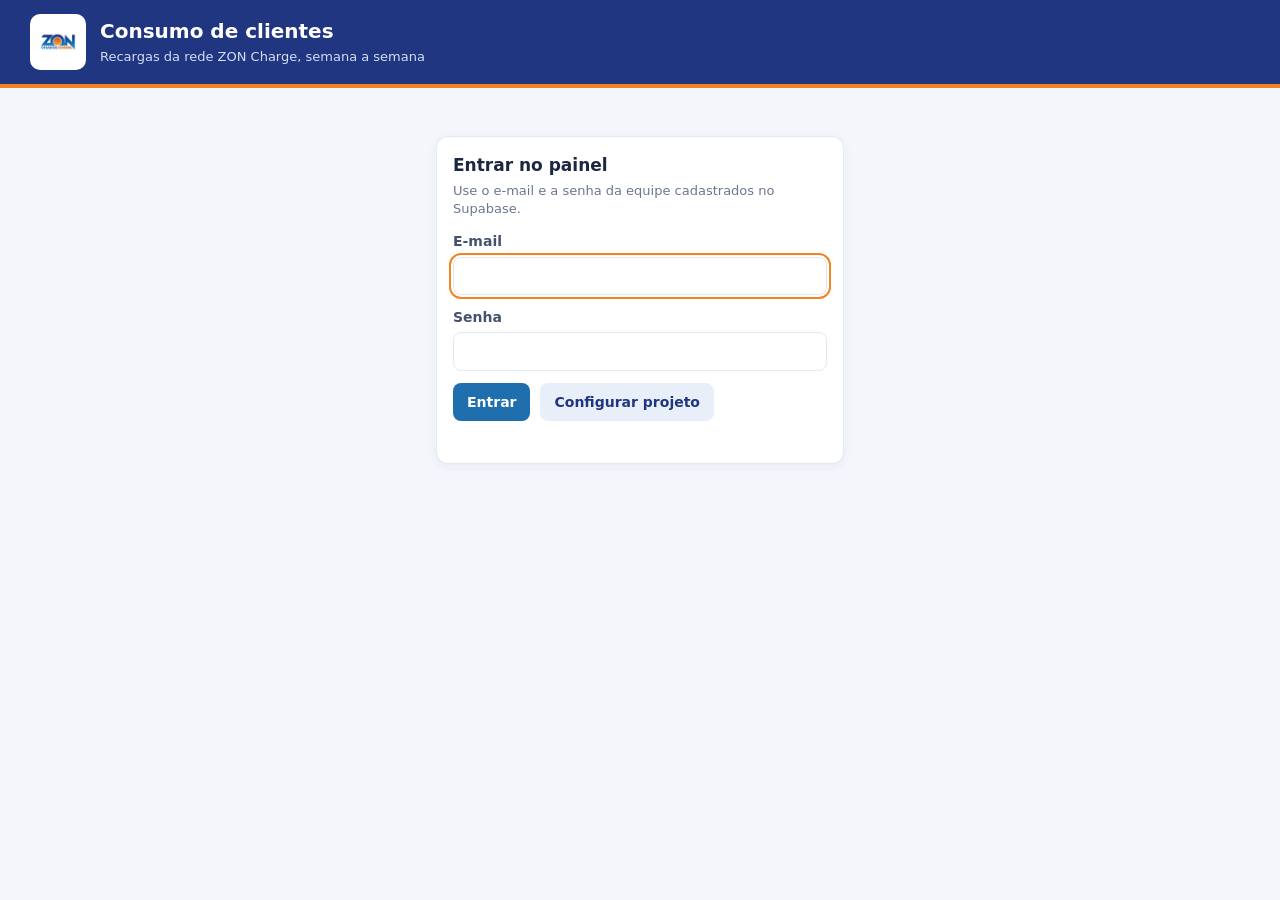
<file: painel/index.html>
<!doctype html>
<html lang="pt-BR">
<head>
<meta charset="utf-8">
<meta name="viewport" content="width=device-width,initial-scale=1">
<meta name="robots" content="noindex,nofollow">
<title>ZON Charge · Consumo de clientes</title>
<link rel="icon" href="logo.png">
<link rel="stylesheet" href="estilo.css">
</head>
<body>
<header class="topo">
  <div class="marca">
    <img src="logo.png" alt="ZON Charge">
    <div><h1>Consumo de clientes</h1><p>Recargas da rede ZON Charge, semana a semana</p></div>
  </div>
  <div class="usuario hidden" id="userBox"><span id="userEmail"></span><button type="button" id="logout">Sair</button></div>
</header>

<section id="loginView" class="login hidden">
  <div class="card">
    <h2>Entrar no painel</h2>
    <p class="nota">Use o e-mail e a senha da equipe cadastrados no Supabase.</p>
    <form id="loginForm" autocomplete="on">
      <div id="setupFields" class="setup hidden">
        <div class="campo"><label for="sbUrl">URL do projeto Supabase</label><input id="sbUrl" placeholder="https://xxxxxxxx.supabase.co" autocomplete="off"></div>
        <div class="campo"><label for="sbKey">Chave pública (publishable / anon)</label><input id="sbKey" placeholder="sb_publishable_… ou eyJ…" autocomplete="off"></div>
      </div>
      <div class="campo"><label for="loginEmail">E-mail</label><input id="loginEmail" type="email" autocomplete="username" required></div>
      <div class="campo"><label for="loginPass">Senha</label><input id="loginPass" type="password" autocomplete="current-password" required></div>
      <div class="barra-ferr"><button id="loginBtn" type="submit">Entrar</button><button class="sec" id="changeProject" type="button">Configurar projeto</button></div>
      <p class="nota" id="loginStatus" role="status"></p>
    </form>
  </div>
</section>

<main id="app" class="hidden">
  <nav class="abas" role="tablist" aria-label="Seções do painel">
    <button type="button" role="tab" data-aba="resumo" aria-selected="true">Resumo da semana</button>
    <button type="button" role="tab" data-aba="clientes" aria-selected="false">Clientes</button>
    <button type="button" role="tab" data-aba="ausentes" aria-selected="false">Ausentes</button>
    <button type="button" role="tab" data-aba="estacoes" aria-selected="false">Estações</button>
    <button type="button" role="tab" data-aba="falhas" aria-selected="false">Tentativas frustradas</button>
    <button type="button" role="tab" data-aba="sync" aria-selected="false">Sincronização</button>
  </nav>

  <div class="filtros" id="filtros">
    <span class="filtro" id="filtroSemana"><label for="semana">Semana</label><select id="semana"></select></span>
    <span class="filtro"><label for="estacao">Estação</label><select id="estacao"><option value="">Todas as estações</option></select></span>
    <p class="nota" id="notaDados" role="status">Carregando dados…</p>
    <button type="button" class="sec" id="recarregar">Atualizar</button>
  </div>
  <div class="filtro-ativo hidden" id="filtroAtivo" role="status"></div>
  <div class="aviso hidden" id="aviso" role="alert"></div>

  <!-- RESUMO -->
  <section class="aba" id="aba-resumo" role="tabpanel">
    <div class="kpis" id="kpis"></div>
    <div class="card">
      <div class="card-topo">
        <div><h2>Energia consumida por semana</h2><p class="nota" id="notaGraf">Total da rede em kWh. Clique numa barra para ver aquela semana.</p></div>
      </div>
      <div class="grafico" id="grafSemanas"></div>
    </div>
    <div class="duas">
      <div class="card">
        <h2>Quem mais consumiu na semana</h2>
        <p class="nota">Os 10 clientes com mais kWh. Clique para ver a ficha.</p>
        <ol class="lista" id="topConsumo"></ol>
      </div>
      <div class="card">
        <h2>Pararam de recarregar nesta semana</h2>
        <p class="nota">Recarregaram na semana anterior e não voltaram nesta. Os que mais consumiam aparecem primeiro.</p>
        <ol class="lista" id="topQueda"></ol>
      </div>
    </div>
  </section>

  <!-- CLIENTES -->
  <section class="aba hidden" id="aba-clientes" role="tabpanel">
    <div class="card">
      <h2>Acompanhamento por cliente</h2>
      <p class="nota">Cada linha é um cliente. <b>kWh</b> e <b>recargas</b> são da semana escolhida. A <b>média</b> é das 4 semanas anteriores, e a <b>variação</b> compara a semana com essa média.</p>
      <div class="chips" id="chips" role="group" aria-label="Filtrar por situação"></div>
      <div class="barra-ferr">
        <input id="busca" type="search" placeholder="Buscar por nome ou e-mail" aria-label="Buscar cliente">
        <button type="button" class="sec" id="exportClientes">Exportar CSV</button>
      </div>
      <div class="tabela-wrap">
        <table class="tabela" id="tabClientes">
          <thead><tr>
            <th data-ord="nome"><button type="button">Cliente</button></th>
            <th data-ord="sit"><button type="button">Situação</button></th>
            <th class="num" data-ord="k"><button type="button">kWh na semana</button></th>
            <th class="num" data-ord="n"><button type="button">Recargas</button></th>
            <th class="num" data-ord="media"><button type="button">Média 4 sem.</button></th>
            <th class="num" data-ord="var"><button type="button">Variação</button></th>
            <th>Últimas 8 semanas</th>
            <th data-ord="ultima"><button type="button">Última recarga</button></th>
          </tr></thead>
          <tbody></tbody>
        </table>
      </div>
      <div class="paginacao"><span id="contClientes"></span><button type="button" class="sec" id="maisClientes">Mostrar mais 50</button></div>
    </div>
    <div class="card">
      <h3>O que significa cada situação</h3>
      <p class="nota"><span class="sit ativo">Ativo</span> recarregou na semana. &nbsp; <span class="sit queda">Em queda</span> recarregou, mas gastou menos da metade da sua média. &nbsp; <span class="sit novo">Novo</span> primeira recarga da vida foi nesta semana. &nbsp; <span class="sit ausente">Ausente</span> não recarregou na semana (mostra há quantos dias). &nbsp; <span class="sit nunca">Nunca recarregou</span> está no cadastro, mas não tem nenhuma recarga.</p>
      <p class="nota">Tentativas frustradas (0 kWh e R$ 0,00) não contam como recarga em nenhuma aba de consumo; elas ficam na aba <b>Tentativas frustradas</b>.</p>
    </div>
  </section>

  <!-- AUSENTES -->
  <section class="aba hidden" id="aba-ausentes" role="tabpanel">
    <div class="card">
      <h2>Clientes que pararam de recarregar</h2>
      <p class="nota">Já recarregaram antes e estão há 7 dias ou mais sem recarregar, contando até o fim da semana escolhida. Os que mais consumiam aparecem primeiro: são os que mais vale chamar de volta. <b>Saiu do ritmo</b> = está sem recarregar há mais que o dobro do intervalo que costuma ter entre recargas.</p>
      <div class="faixas" id="faixas" role="group" aria-label="Filtrar por tempo sem recarregar"></div>
      <div class="barra-ferr">
        <input id="buscaAus" type="search" placeholder="Buscar por nome ou e-mail" aria-label="Buscar cliente ausente">
        <label><input type="checkbox" id="soRitmo"> Só quem saiu do ritmo</label>
        <label><input type="checkbox" id="soMkt"> Só quem aceita receber e-mail</label>
        <button type="button" class="sec" id="exportAusentes">Exportar lista (CSV)</button>
      </div>
      <div class="tabela-wrap">
        <table class="tabela" id="tabAusentes">
          <thead><tr>
            <th>Cliente</th>
            <th class="num">Sem recarregar há</th>
            <th>Última recarga</th>
            <th class="num">Costuma recarregar a cada</th>
            <th class="num">Consumo médio<br><small>kWh por semana</small></th>
            <th class="num">Recargas no total</th>
            <th>Aceita e-mail</th>
          </tr></thead>
          <tbody></tbody>
        </table>
      </div>
      <div class="paginacao"><span id="contAusentes"></span><button type="button" class="sec" id="maisAusentes">Mostrar mais 50</button></div>
    </div>
  </section>

  <!-- ESTAÇÕES -->
  <section class="aba hidden" id="aba-estacoes" role="tabpanel">
    <div class="periodos" id="perEst" role="group" aria-label="Período analisado"></div>
    <div class="kpis kpis-4" id="kpisEst"></div>
    <div class="est-grid">
      <div class="card">
        <h2>Clientes únicos por estação</h2>
        <p class="nota">Cada cliente conta <b>uma vez</b> em cada estação onde recarregou, não importa quantas vezes. Quem usou as estações A e B conta nas duas. Clique numa estação para ver com quais outras ela divide clientes.</p>
        <div class="legenda" id="legEst"></div>
        <div class="hbar" id="grafEst"></div>
      </div>
      <div class="card fixo" id="cardComum">
        <h2 id="tituloComum">Clientes em comum</h2>
        <p class="nota" id="notaComum">Escolha uma estação ao lado.</p>
        <div class="hbar" id="grafComum"></div>
        <div class="barra-ferr" style="margin-top:12px"><button type="button" class="sec hidden" id="filtrarPorEst">Ver o painel só desta estação</button></div>
      </div>
    </div>
    <div class="card">
      <div class="card-topo"><div><h2>Todas as estações</h2><p class="nota">Recargas e kWh contam só as recargas que carregaram. Tentativas frustradas = 0 kWh e R$ 0,00.</p></div>
        <button type="button" class="sec" id="exportEst">Exportar CSV</button></div>
      <div class="tabela-wrap">
        <table class="tabela" id="tabEst">
          <thead><tr>
            <th data-ord="cod"><button type="button">Estação</button></th>
            <th class="num" data-ord="clientes"><button type="button">Clientes únicos</button></th>
            <th class="num" data-ord="exclusivos"><button type="button">Só usam esta</button></th>
            <th class="num" data-ord="recargas"><button type="button">Recargas</button></th>
            <th class="num" data-ord="kwh"><button type="button">kWh</button></th>
            <th class="num" data-ord="taxa"><button type="button">Tentativas frustradas</button></th>
            <th data-ord="ultima"><button type="button">Última recarga</button></th>
          </tr></thead>
          <tbody></tbody>
        </table>
      </div>
    </div>
  </section>

  <!-- TENTATIVAS FRUSTRADAS -->
  <section class="aba hidden" id="aba-falhas" role="tabpanel">
    <div class="periodos" id="perFal" role="group" aria-label="Período analisado"></div>
    <div class="kpis kpis-4" id="kpisFal"></div>
    <div class="duas">
      <div class="card">
        <h2>Tentativas frustradas por semana</h2>
        <p class="nota" id="notaGrafFal">Últimas 26 semanas. Uma tentativa frustrada é uma recarga registrada com 0 kWh e R$ 0,00.</p>
        <div class="grafico" id="grafFal"></div>
      </div>
      <div class="card">
        <h2>Onde mais acontece</h2>
        <p class="nota">Tentativas frustradas por estação no período. O percentual é sobre todas as tentativas daquela estação.</p>
        <div class="hbar" id="grafFalEst"></div>
      </div>
    </div>
    <div class="card">
      <h2>Clientes com tentativas frustradas</h2>
      <p class="nota"><b>Seguidas</b> = tentativas sem nenhuma recarga com sucesso no meio. Quem não conseguiu recarregar depois aparece primeiro: são os clientes para chamar (e-mail de ajuda) e as estações para conferir.</p>
      <div class="chips" id="chipsFal" role="group" aria-label="Filtrar clientes"></div>
      <div class="barra-ferr">
        <label>Destacar a partir de <select id="limiarFal"><option value="2">2 seguidas</option><option value="3" selected>3 seguidas</option><option value="4">4 seguidas</option><option value="5">5 seguidas</option></select></label>
        <input id="buscaFal" type="search" placeholder="Buscar por nome ou e-mail" aria-label="Buscar cliente">
        <label><input type="checkbox" id="soMktFal"> Só quem aceita receber e-mail</label>
        <button type="button" class="sec" id="exportFal">Exportar lista (CSV)</button>
      </div>
      <div class="tabela-wrap">
        <table class="tabela" id="tabFal">
          <thead><tr>
            <th>Cliente</th>
            <th>Situação</th>
            <th class="num">Maior sequência</th>
            <th>Quando e onde</th>
            <th class="num">Frustradas no período</th>
            <th>Última recarga com sucesso</th>
            <th>Aceita e-mail</th>
          </tr></thead>
          <tbody></tbody>
        </table>
      </div>
      <div class="paginacao"><span id="contFal"></span><button type="button" class="sec" id="maisFal">Mostrar mais 50</button></div>
    </div>
  </section>

  <!-- SINCRONIZAÇÃO -->
  <section class="aba hidden" id="aba-sync" role="tabpanel">
    <div class="card">
      <div class="card-topo"><h2>Sincronização com a Tupi</h2><span class="pill" id="syncPill">—</span></div>
      <p id="syncTexto"></p>
      <p class="nota">Toda <b>segunda-feira às 6h15</b> o sistema baixa da Tupi as recargas dos últimos 8 dias (a semana anterior inteira, de segunda a domingo, mais um dia de folga) e grava no banco. Às quintas ele só faz uma verificação rápida para o banco gratuito não ser pausado.</p>
      <div class="tabela-wrap" style="margin-top:12px">
        <table class="tabela" id="tabSync">
          <thead><tr><th>Quando rodou</th><th>Período baixado</th><th>Situação</th><th class="num">Recargas gravadas</th><th>Mensagem</th></tr></thead>
          <tbody></tbody>
        </table>
      </div>
    </div>
    <div class="card">
      <details class="manual">
        <summary>Importação manual (opcional)</summary>
        <p class="nota">Use para enviar o cadastro de usuários da Tupi, CSVs antigos de recargas ou a lista de quem aceita receber e-mail. Tudo é gravado no banco sem duplicar.</p>
        <div class="import-linha">
          <div class="campo"><label for="arqCadastro">Cadastro de usuários (CSV com Email e Nome)</label><input id="arqCadastro" type="file" accept=".csv"></div>
          <div class="campo"><label for="arqRecargas">Histórico de recargas da Tupi (um ou vários CSVs)</label><input id="arqRecargas" type="file" accept=".csv" multiple></div>
          <button type="button" id="importar">Importar</button>
        </div>
        <div class="import-linha">
          <div class="campo"><label for="arqPermissoes">Permissões de e-mail (CSV: Email; Consentimento; Descadastrado; UltimoEnvio)</label><input id="arqPermissoes" type="file" accept=".csv"></div>
          <button type="button" id="importarPerm">Importar permissões</button>
          <button type="button" class="sec" id="modeloPerm">Baixar modelo</button>
        </div>
        <p class="nota" id="statusImport" role="status"></p>
      </details>
    </div>
  </section>
</main>

<dialog class="ficha" id="ficha" aria-labelledby="fichaNome">
  <div class="ficha-topo">
    <div><h2 id="fichaNome"></h2><p class="nota" id="fichaEmail"></p></div>
    <button type="button" class="sec" id="fichaFechar">Fechar</button>
  </div>
  <div class="ficha-corpo">
    <div class="mini" id="fichaMini"></div>
    <div class="duas">
      <div class="card">
        <h3>Onde recarrega</h3>
        <p class="frase" id="fichaFrase"></p>
        <div class="hbar" id="fichaEst"></div>
      </div>
      <div class="card">
        <h3>Dia e horário das recargas</h3>
        <p class="nota">Quantas recargas em cada dia da semana e faixa de horário.</p>
        <div class="mapa" id="fichaMapa"></div>
      </div>
    </div>
    <div class="card">
      <h3>Linha do tempo por estação</h3>
      <p class="nota">Cada ponto é uma recarga, na linha da estação onde aconteceu. <span class="leg-ponto"></span> recarga &nbsp; <span class="leg-anel"></span> tentativa frustrada</p>
      <div class="grafico linha-tempo" id="fichaLinha"></div>
    </div>
    <div class="card">
      <h3>kWh por semana — últimas 52 semanas</h3>
      <div class="grafico" id="fichaGraf"></div>
    </div>
    <div class="card">
      <h3>Últimas recargas</h3>
      <div class="tabela-wrap">
        <table class="tabela" id="fichaTab" style="min-width:620px">
          <thead><tr><th>Data</th><th>Horário</th><th>Estação</th><th class="num">kWh</th><th class="num">Valor</th></tr></thead>
          <tbody></tbody>
        </table>
      </div>
    </div>
  </div>
</dialog>

<div class="dica" id="dica" role="tooltip" hidden></div>
<script src="config.js"></script>
<script src="app.js"></script>
</body>
</html>
</file>
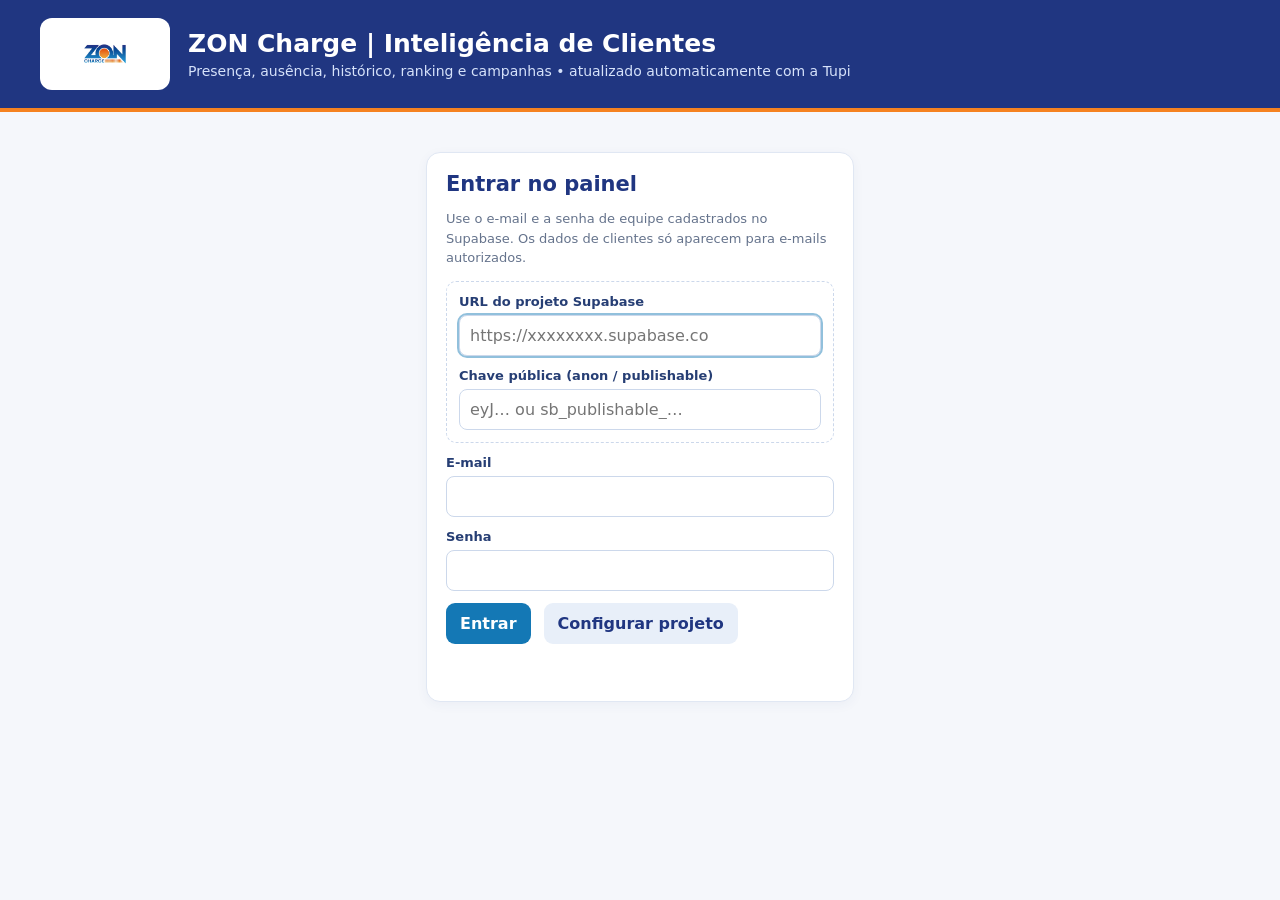
<file: painel/zon_charge_painel.html>
<!doctype html><html lang="pt-BR"><head><meta charset="utf-8"><meta name="viewport" content="width=device-width,initial-scale=1"><title>ZON Charge | Inteligência de Clientes</title><style>
:root{font-family:Inter,'Segoe UI',system-ui,Arial,sans-serif;color:#203681;background:#f5f7fb}*{box-sizing:border-box}body{margin:0}header{background:#203681;color:#fff;padding:18px max(22px,calc((100vw - 1200px)/2));border-bottom:4px solid #f58220}header .brand{display:flex;align-items:center;gap:18px}header img{width:130px;height:72px;object-fit:contain;background:white;border-radius:12px;padding:5px}header h1{margin:0;font-size:25px;color:#fff}header p{margin:5px 0 0;color:#d6e2fa;font-size:14px}main{max-width:1240px;margin:auto;padding:22px}.nav{display:flex;flex-wrap:wrap;gap:8px;margin-bottom:20px}.nav button{background:#e5ebf7;color:#203681;border:1px solid #d6e1f2}.nav button.active{background:#203681;color:white;border-color:#203681;box-shadow:inset 0 -3px #f58220}button{cursor:pointer;border:0;background:#1478b5;color:white;border-radius:9px;padding:11px 14px;font:inherit;font-weight:650;transition:filter .15s}button:hover{filter:brightness(.95)}button:disabled{opacity:.5;cursor:default}.secondary{background:#e8eff9;color:#203681}.panel,.metric{background:white;border:1px solid #e0e7f3;border-radius:14px;padding:19px;box-shadow:0 3px 12px #2036810c;margin-bottom:16px}h2{margin:0 0 12px;font-size:21px;color:#203681}h3{margin:0 0 10px;color:#203681}.muted{color:#65738c;font-size:13px;line-height:1.5}.row{display:flex;gap:13px;align-items:end;flex-wrap:wrap}.field{flex:1;min-width:190px}label{display:block;font-size:13px;font-weight:650;margin-bottom:6px;color:#263e74}input,select{width:100%;border:1px solid #ccd8eb;background:white;border-radius:8px;padding:10px;font:inherit;color:#23395d}input:focus,select:focus{outline:2px solid #1478b577}.metrics{display:grid;grid-template-columns:repeat(4,minmax(0,1fr));gap:13px}.metric{border-top:3px solid #f58220}.metric span{font-size:13px;color:#65738c}.metric b{font-size:27px;display:block;margin-top:9px;color:#203681}.hidden{display:none!important}.tablewrap{overflow:auto}table{border-collapse:collapse;width:100%;min-width:650px}th,td{padding:11px;text-align:left;border-bottom:1px solid #e6edf5;font-size:13px}th{background:#eef3fb;color:#203681}tbody tr:hover{background:#f7faff}.tag{display:inline-block;padding:4px 9px;background:#e8f2fc;border-radius:18px}.warn{background:#fff7ec;border:1px solid #f5d6ae;color:#80511d;padding:12px;border-radius:9px;font-size:13px;margin:12px 0}.ok{color:#15835e}.bad{color:#c36b1a}.barrow{display:flex;align-items:center;gap:10px;margin:10px 0;font-size:13px}.barlabel{width:95px;flex-shrink:0}.bartrack{height:15px;background:#edf2f9;border-radius:5px;flex:1;overflow:hidden}.barfill{height:100%;background:#1478b5;border-radius:5px}.barvalue{width:100px;text-align:right}.toolbar{display:flex;gap:10px;flex-wrap:wrap;align-items:end}.note{font-size:12px;color:#65738c}@media(max-width:760px){.metrics{grid-template-columns:repeat(2,1fr)}main{padding:12px}.metric b{font-size:22px}header img{width:92px;height:56px}header h1{font-size:19px}}
.rank-tabs{display:flex;gap:8px;flex-wrap:wrap;margin:15px 0 20px;border-bottom:2px solid #e5ebf5;padding-bottom:10px}.rank-tab{border:1px solid #dce4f1;background:white;color:#203681;border-radius:9px;padding:11px 19px;font-weight:700;cursor:pointer}.rank-tab.active{background:#203681;color:white;border-color:#203681;box-shadow:inset 0 -3px 0 #f58220}.rank-tab:hover:not(.active){background:#edf3fa}#rankPeriodDisplay{display:block;padding:9px 0;color:#203681}header{display:flex;justify-content:space-between;align-items:center;gap:14px;flex-wrap:wrap}.userbox{display:flex;align-items:center;gap:10px;font-size:13px;color:#d6e2fa}.userbox button{padding:8px 12px}.login{max-width:460px;margin:40px auto;padding:0 16px}.login form{display:grid;gap:12px}.login .field{min-width:0}.setup{display:grid;gap:12px;padding:12px;border:1px dashed #ccd8eb;border-radius:10px}.syncline{display:flex;align-items:center;gap:10px;flex-wrap:wrap}.pill{display:inline-block;padding:5px 11px;border-radius:20px;background:#e8eff9;font-weight:700;font-size:13px;white-space:nowrap}.pill.ok{background:#e3f5ee}.pill.bad{background:#fdeee0}details.manual{margin-top:16px;border-top:1px solid #e6edf5;padding-top:12px}details.manual summary{cursor:pointer;font-weight:650;color:#263e74;margin-bottom:10px}</style></head><body><header><div class="brand"><img src="[data-uri]" alt="ZON Charge"><div><h1>ZON Charge | Inteligência de Clientes</h1><p>Presença, ausência, histórico, ranking e campanhas • atualizado automaticamente com a Tupi</p></div></div><div class="userbox hidden" id="userBox"><span id="userEmail"></span><button class="secondary" id="logout" type="button">Sair</button></div></header><section id="loginView" class="login hidden"><div class="panel"><h2>Entrar no painel</h2><p class="muted">Use o e-mail e a senha de equipe cadastrados no Supabase. Os dados de clientes só aparecem para e-mails autorizados.</p><form id="loginForm" autocomplete="on"><div id="setupFields" class="setup hidden"><div class="field"><label for="sbUrl">URL do projeto Supabase</label><input id="sbUrl" placeholder="https://xxxxxxxx.supabase.co" autocomplete="off"></div><div class="field"><label for="sbKey">Chave pública (anon / publishable)</label><input id="sbKey" placeholder="eyJ… ou sb_publishable_…" autocomplete="off"></div></div><div class="field"><label for="loginEmail">E-mail</label><input id="loginEmail" type="email" autocomplete="username" required></div><div class="field"><label for="loginPass">Senha</label><input id="loginPass" type="password" autocomplete="current-password" required></div><div class="row"><button id="loginBtn" type="submit">Entrar</button><button class="secondary" id="changeProject" type="button">Configurar projeto</button></div><p class="muted" id="loginStatus"></p></form></div></section><main id="app" class="hidden"><nav class="nav" id="nav"><button data-page="home" class="active">📊 Visão geral</button><button data-page="weekly">📅 Semanal</button><button data-page="monthly">🗓️ Mensal</button><button data-page="yearly">📈 Anual</button><button data-page="ranking">🏆 Ranking</button><button data-page="history">🗄️ Histórico</button><button data-page="campaigns">✉️ Campanhas</button></nav>
<section id="page-home" class="page"><div class="panel"><h2>Sincronização com a Tupi</h2><div class="syncline"><span class="pill" id="syncPill">—</span><span class="muted" id="syncText"></span></div><div class="row" style="margin-top:12px"><button id="reloadData" type="button">Recarregar dados</button></div><p class="muted" id="status">O histórico de recargas é baixado da Tupi todos os dias às 00h e guardado no banco (Supabase).</p><details class="manual"><summary>Importação manual (opcional)</summary><p class="muted">Use para enviar o cadastro de usuários da Tupi ou CSVs antigos de recargas. Tudo é gravado no banco, sem duplicar: registros com o mesmo ID de carga são atualizados.</p><div class="row"><div class="field"><label>Cadastro de usuários (CSV)</label><input id="users" type="file" accept=".csv"></div><div class="field"><label>Histórico de cargas (um ou vários CSVs)</label><input id="loads" type="file" accept=".csv" multiple></div><button id="import" type="button">Importar e guardar</button></div></details></div><div class="metrics" id="homeMetrics"></div><div class="panel"><h2>Clientes e gatilhos</h2><p class="muted">Presença: recarga nos últimos 7 dias da data de referência. Ausência: cliente com recarga anterior, mas nenhuma nos últimos 7 dias. Sem histórico: cliente sem recarga conhecida. Histórico incompleto pode afetar os resultados.</p><div class="toolbar"><div class="field"><label>Referência</label><input type="date" id="refDate"></div><div class="field"><label>Categoria</label><select id="trigger"><option value="all">Todos</option><option value="present">Presença</option><option value="absent">Ausência ≥ 7 dias</option><option value="never">Sem recarga no histórico</option></select></div><div class="field"><label>Buscar cliente</label><input id="search" placeholder="Nome ou e-mail"></div><button class="secondary" id="exportClients">Exportar clientes</button></div><p class="muted" id="clientCount"></p><div class="tablewrap"><table><thead><tr><th>Cliente</th><th>E-mail</th><th>Gatilho</th><th>Última carga</th><th>Cargas nos 7 dias</th></tr></thead><tbody id="clientRows"></tbody></table></div></div></section>
<section id="page-weekly" class="page hidden"><div class="panel"><h2>Clientes semanais</h2><div class="row"><div class="field"><label>Semana (segunda a domingo)</label><select id="weekSelect"></select></div><button class="secondary" id="exportWeek">Exportar semana</button></div><p class="muted" id="weekInfo"></p></div><div class="metrics" id="weekMetrics"></div><div class="panel"><h3>Clientes da semana</h3><div class="tablewrap"><table><thead><tr><th>Cliente</th><th>E-mail</th><th>Recargas</th><th>Energia (kWh)</th><th>Última recarga</th></tr></thead><tbody id="weekRows"></tbody></table></div></div></section>
<section id="page-monthly" class="page hidden"><div class="panel"><h2>Clientes mensais</h2><div class="row"><div class="field"><label>Mês</label><select id="monthSelect"></select></div><button class="secondary" id="exportMonth">Exportar mês</button></div><p class="muted">Clientes únicos e consumo acumulado no mês selecionado.</p></div><div class="metrics" id="monthMetrics"></div><div class="panel"><h3>Recargas por semana do mês</h3><div id="monthBars"></div></div><div class="panel"><h3>Clientes do mês</h3><div class="tablewrap"><table><thead><tr><th>Cliente</th><th>E-mail</th><th>Recargas</th><th>Energia (kWh)</th></tr></thead><tbody id="monthRows"></tbody></table></div></div></section>
<section id="page-yearly" class="page hidden"><div class="panel"><h2>Fechamento anual</h2><div class="row"><div class="field"><label>Ano</label><select id="yearSelect"></select></div><button class="secondary" id="exportYear">Exportar ano</button></div><p class="muted">Comparativo de janeiro a dezembro, clientes únicos no ano e principais usuários.</p></div><div class="metrics" id="yearMetrics"></div><div class="panel"><h3>Recargas por mês</h3><div id="yearBars"></div></div><div class="panel"><h3>Resumo mensal</h3><div class="tablewrap"><table><thead><tr><th>Mês</th><th>Recargas</th><th>Clientes únicos</th><th>Energia (kWh)</th></tr></thead><tbody id="yearRows"></tbody></table></div></div></section>
<section id="page-ranking" class="page hidden"><div class="panel"><h2>🏆 Ranking Top 10</h2><p class="muted">Escolha o tipo de ranking e selecione a semana, o mês ou o ano aqui mesmo, sem sair desta página.</p><div class="rank-tabs" role="tablist" aria-label="Tipo de ranking"><button type="button" class="rank-tab active" data-rank-mode="week" role="tab" aria-selected="true">📅 Semanal</button><button type="button" class="rank-tab" data-rank-mode="month" role="tab" aria-selected="false">🗓️ Mensal</button><button type="button" class="rank-tab" data-rank-mode="year" role="tab" aria-selected="false">📈 Anual</button></div><div class="row"><div class="field"><label for="rankDateSelect" id="rankPeriodLabel">Selecione a semana</label><select id="rankDateSelect" aria-label="Selecione o período do ranking"></select><select id="rankPeriod" style="display:none" aria-hidden="true"><option value="week">Semanal</option><option value="month">Mensal</option><option value="year">Anual</option></select></div><button class="secondary" id="exportRank">Exportar Top 10 deste período</button></div><p class="muted" id="rankPeriodDisplay">Selecione um período disponível.</p><p class="muted">Ordenado por quantidade de recargas com consumo positivo, com desempate por kWh.</p><div class="tablewrap"><table><thead><tr><th>Posição</th><th>Cliente</th><th>Recargas</th><th>Energia (kWh)</th></tr></thead><tbody id="rankRows"></tbody></table></div></div></section>
<section id="page-history" class="page hidden"><div class="panel"><h2>Histórico acumulado</h2><p class="muted">Cada novo CSV é incorporado ao histórico, sem apagar semanas anteriores. Registros repetidos são identificados pelo ID da carga, quando disponível.</p><div class="metrics" id="historyMetrics"></div><div class="row"><button id="backup" type="button">Exportar backup JSON</button><div class="field"><label>Restaurar backup JSON (grava no banco)</label><input type="file" id="restore" accept=".json"></div></div><p id="coverage" class="muted"></p></div><div class="panel"><h3>Execuções da sincronização diária</h3><p class="muted">Cada linha é uma execução automática (00h) ou manual. Se aparecer “erro”, a mensagem explica o motivo; as recargas daquele período entram na próxima execução bem-sucedida.</p><div class="tablewrap"><table><thead><tr><th>Início</th><th>Período baixado</th><th>Situação</th><th>Recargas</th><th>Mensagem</th></tr></thead><tbody id="syncRows"></tbody></table></div></div></section>
<section id="page-campaigns" class="page hidden"><div class="panel"><h2>✉️ Campanhas por gatilho</h2><div class="warn"><b>Modo seguro: simulação e preparação.</b> Este painel NÃO envia e-mails. Os dados de recarga são atualizados automaticamente todos os dias às 00h; o disparo real será feito pela ferramenta de e-mail, com registro de consentimento e link de descadastro.</div><div class="row"><div class="field"><label>Campanha</label><select id="campaignType"><option value="frequent">Fidelidade · 3+ recargas nos últimos 7 dias</option><option value="absent">Reativação · 7+ dias sem recarga</option></select></div><div class="field"><label>Data de referência</label><input type="date" id="campaignDate"></div><div class="field"><label>Intervalo mínimo entre campanhas (dias)</label><input id="campaignCooldown" type="number" min="7" value="30"></div></div><div class="row" style="margin-top:12px"><div class="field"><label>Importar permissões de marketing (CSV: Email;Consentimento;Descadastrado;UltimoEnvio)</label><input type="file" id="consentFile" accept=".csv"></div><button id="consentImport">Importar permissões</button><button class="secondary" id="consentTemplate">Baixar modelo CSV</button></div><p class="muted">Consentimento: SIM apenas quando existir registro válido de autorização ou outra base legal documentada e adequada. Descadastrado: SIM sempre bloqueia o envio. ÚltimoEnvio: AAAA-MM-DD. Sem permissão explícita registrada, o contato é bloqueado neste piloto.</p><div class="row" style="margin-top:12px"><div class="field"><label>Assunto</label><input id="campaignSubject" value="Um benefício especial para você"></div><div class="field"><label>Oferta aprovada (não inventar descontos)</label><input id="campaignOffer" placeholder="Ex.: benefício válido até ..."></div></div><div class="row" style="margin-top:12px"><button id="campaignPreview">Analisar elegibilidade</button><button class="secondary" id="campaignExport">Exportar fila aprovada (CSV)</button></div><p id="campaignStatus" class="muted">Nenhuma campanha enviada.</p></div><div class="metrics" id="campaignMetrics"></div><div class="panel"><h3>Prévia de destinatários elegíveis</h3><p class="muted">A exportação não realiza disparos. Contatos sem autorização, descadastrados e dentro do limite de frequência são excluídos.</p><div class="tablewrap"><table><thead><tr><th>Cliente</th><th>E-mail</th><th>Gatilho</th><th>Última recarga</th><th>Último envio</th></tr></thead><tbody id="campaignRows"></tbody></table></div></div><div class="panel"><h3>Regras para automação definitiva</h3><p class="muted">Execução diária após a sincronização bem-sucedida das 00h com a Tupi; considerar apenas períodos com cobertura completa, evitar reenvio do mesmo evento, registrar tentativas e falhas, tratar respostas e descadastros imediatamente. Não enviar promoções para clientes com permissão desconhecida.</p></div></section></main><script>
const $=x=>document.getElementById(x), fmtN=n=>(n||0).toLocaleString('pt-BR'),fmtK=n=>(n||0).toLocaleString('pt-BR',{maximumFractionDigits:2,minimumFractionDigits:2}),esc=s=>String(s??'').replace(/[&<>"']/g,c=>({'&':'&amp;','<':'&lt;','>':'&gt;','"':'&quot;',"'":'&#39;'}[c])),iso=d=>{let z=new Date(d);return z.getFullYear()+'-'+String(z.getMonth()+1).padStart(2,'0')+'-'+String(z.getDate()).padStart(2,'0')},day=s=>new Date(s+'T12:00:00'),dateLabel=s=>s?day(s).toLocaleDateString('pt-BR'):'—';let users=new Map(),loads=new Map(),db,ready=false;
function csv(text){text=text.replace(/^\uFEFF/,'');let first=text.split(/\r?\n/,1)[0],sep=(first.match(/;/g)||[]).length>(first.match(/,/g)||[]).length?';':',';let rows=[],r=[],f='',q=false;for(let i=0;i<text.length;i++){let c=text[i];if(c==='"'){if(q&&text[i+1]==='"'){f+='"';i++}else q=!q}else if(!q&&(c===sep||c==='\n'||c==='\r')){if(c===sep){r.push(f);f=''}else{if(c==='\r'&&text[i+1]==='\n')i++;r.push(f);f='';if(r.some(x=>x.trim()))rows.push(r);r=[]}}else f+=c}r.push(f);if(r.some(x=>x.trim()))rows.push(r);let head=rows.shift()?.map(x=>x.trim())||[];return rows.map(r=>Object.fromEntries(head.map((h,i)=>[h,(r[i]||'').trim()])))}
function parseDate(v){v=String(v||'').trim();let m=v.match(/^(\d{2})\/(\d{2})\/(\d{4})/);if(m)return `${m[3]}-${m[2]}-${m[1]}`;m=v.match(/^(\d{4})-(\d{2})-(\d{2})/);return m?`${m[1]}-${m[2]}-${m[3]}`:null}function number(v){v=String(v??'0').trim();if(v.includes(','))v=v.replace(/\./g,'').replace(',','.');return Number(v)||0}function email(v){return String(v||'').trim().toLowerCase()}
function startWeek(s){let d=day(s),n=(d.getDay()+6)%7;d.setDate(d.getDate()-n);return iso(d)}function plusDays(s,n){let d=day(s);d.setDate(d.getDate()+n);return iso(d)}function metric(container,items){$(container).innerHTML=items.map(([label,val])=>`<div class="metric"><span>${esc(label)}</span><b>${esc(val)}</b></div>`).join('')}function choose(id,vals,display){let el=$(id),old=el.value;el.innerHTML=vals.map(v=>`<option value="${esc(v)}">${esc(display?display(v):v)}</option>`).join('');if(vals.includes(old))el.value=old}
/* ================= Supabase =================
   Preencha CONFIG ou informe URL e chave anon na tela de login (ficam salvas neste navegador). */
const CONFIG={url:'',anonKey:''};
const mem={};const store={get(k){try{let v=localStorage.getItem(k);return v==null?(mem[k]??null):v}catch(e){return mem[k]??null}},set(k,v){if(v==null)delete mem[k];else mem[k]=v;try{v==null?localStorage.removeItem(k):localStorage.setItem(k,v)}catch(e){}}};
let session=null,syncLog=[];
function sbUrl(){return String(CONFIG.url||store.get('zon_sb_url')||'').trim().replace(/\/+$/,'')}
function sbKey(){return String(CONFIG.anonKey||store.get('zon_sb_key')||'').trim()}
function saveSession(x){session=x;store.set('zon_sb_session',x?JSON.stringify(x):null)}
async function authCall(grant,body){let r=await fetch(`${sbUrl()}/auth/v1/token?grant_type=${grant}`,{method:'POST',headers:{apikey:sbKey(),'Content-Type':'application/json'},body:JSON.stringify(body)});let j=await r.json().catch(()=>({}));if(!r.ok){if(grant==='refresh_token')saveSession(null);throw Error(j.error_description||j.msg||j.message||('HTTP '+r.status))}saveSession({access_token:j.access_token,refresh_token:j.refresh_token,expires_at:j.expires_at||Math.floor(Date.now()/1000)+(j.expires_in||3600),email:j.user?.email||session?.email||''});return session}
async function accessToken(){if(!session)throw Error('Sessão expirada. Entre novamente.');if((session.expires_at||0)-60<Date.now()/1000)await authCall('refresh_token',{refresh_token:session.refresh_token});return session.access_token}
async function sbFetch(path,opts={},retry=true){let tok=await accessToken();let r=await fetch(sbUrl()+path,{...opts,headers:{apikey:sbKey(),Authorization:'Bearer '+tok,'Content-Type':'application/json',...(opts.headers||{})}});if(r.status===401&&retry&&session){await authCall('refresh_token',{refresh_token:session.refresh_token});return sbFetch(path,opts,false)}if(!r.ok){let t=await r.text(),m;try{m=JSON.parse(t).message}catch(e){}throw Error(m||t||('HTTP '+r.status))}return r}
async function rpc(fn,args={}){return (await sbFetch('/rest/v1/rpc/'+fn,{method:'POST',body:JSON.stringify(args)})).json()}
async function sbUpsert(table,rows,conflict,progress){for(let i=0;i<rows.length;i+=500){await sbFetch(`/rest/v1/${table}?on_conflict=${conflict}`,{method:'POST',headers:{Prefer:'resolution=merge-duplicates,return=minimal'},body:JSON.stringify(rows.slice(i,i+500))});progress&&progress(Math.min(rows.length,i+500),rows.length)}}
function parseDateTime(v){v=String(v||'').trim();let m=v.match(/^(\d{2})\/(\d{2})\/(\d{4})[ T,]+(\d{1,2}):(\d{2})(?::(\d{2}))?/);if(m)return `${m[3]}-${m[2]}-${m[1]}T${m[4].padStart(2,'0')}:${m[5]}:${m[6]||'00'}`;m=v.match(/^(\d{4})-(\d{2})-(\d{2})[ T](\d{2}):(\d{2})(?::(\d{2}))?/);return m?`${m[1]}-${m[2]}-${m[3]}T${m[4]}:${m[5]}:${m[6]||'00'}`:null}
function loadId(l,e){let rawId=l['ID']||l['Id']||l['ID da carga']||l['Identificador']||l['Identificação']||l['Charge ID']||l['Charge Id']||l['Id da carga'];return rawId?String(rawId).trim():[e,l['Início (Horário Local)'],l['Fim (Horário Local)'],l['Energia em kWh'],l['Estação']].join('|')}
async function reload(){$('status').textContent='Carregando dados do banco…';let [u,l,m,s]=await Promise.all([rpc('painel_clientes'),rpc('painel_recargas'),rpc('painel_permissoes'),rpc('painel_sync',{p_limite:30})]);users=new Map((u||[]).map(([email,name,origem])=>[email,{email,name:name||'Sem nome',cadastro:origem==='cadastro'}]));loads=new Map((l||[]).map(([id,email,date,kwh,name])=>[id,{id,email:email||'',date,kwh:Number(kwh)||0,name:name||''}]));marketingPermissions=new Map((m||[]).map(([email,c,d,last])=>[email,{allowed:!!c&&!d,unsub:!!d,last:last||''}]));syncLog=s||[];ready=true;refresh();campaignPreview();renderSync();$('status').textContent=(loads.size||users.size)?`Dados carregados às ${new Date().toLocaleTimeString('pt-BR',{hour:'2-digit',minute:'2-digit'})}: ${fmtN(loads.size)} recargas e ${fmtN(users.size)} clientes.`:'Nenhum dado visível. Confira se a sincronização já rodou e se o seu e-mail está na tabela "equipe" do Supabase.'}
function when(d){return d?new Date(d).toLocaleString('pt-BR',{dateStyle:'short',timeStyle:'short'}):'—'}
function renderSync(){let last=syncLog[0],ok=syncLog.find(x=>x.status==='ok'),pill=$('syncPill'),txt=$('syncText');if(!last){pill.textContent='Sem execuções';pill.className='pill';txt.textContent='A rotina diária ainda não rodou. Confira o GitHub Actions.'}else{let stale=!ok||(Date.now()-new Date(ok.iniciado_em).getTime())>36*3600e3,st=last.status;pill.textContent=st==='executando'?'Em execução':stale?'Atrasado':st==='ok'?'Sincronizado':'Falhou';pill.className='pill '+(st==='ok'&&!stale?'ok':st==='executando'?'':'bad');txt.textContent=`Última execução: ${when(last.iniciado_em)} · período ${dateLabel(last.janela_inicio)} a ${dateLabel(last.janela_fim)}`+(st==='erro'?` · ${last.mensagem||'erro'}`:'')+(ok&&ok!==last?` · último sucesso: ${when(ok.iniciado_em)}`:'')}$('syncRows').innerHTML=syncLog.map(x=>`<tr><td>${esc(when(x.iniciado_em))}</td><td>${dateLabel(x.janela_inicio)} a ${dateLabel(x.janela_fim)}</td><td><span class="tag ${x.status==='ok'?'ok':x.status==='erro'?'bad':''}">${esc(x.status)}</span></td><td>${x.recargas_gravadas==null?'—':fmtN(x.recargas_gravadas)}</td><td>${esc(x.mensagem||'')}</td></tr>`).join('')||'<tr><td colspan="5">Nenhuma execução registrada.</td></tr>'}
function showLogin(msg){$('app').classList.add('hidden');$('userBox').classList.add('hidden');$('loginView').classList.remove('hidden');$('loginStatus').textContent=msg||'';let need=!sbUrl()||!sbKey();$('setupFields').classList.toggle('hidden',!need);$('sbUrl').value=sbUrl();$('sbKey').value=sbKey();(need?$('sbUrl'):$('loginEmail')).focus()}
function showApp(){$('loginView').classList.add('hidden');$('app').classList.remove('hidden');$('userBox').classList.remove('hidden');$('userEmail').textContent=session?.email||''}
async function loadOrLogin(){try{await reload()}catch(e){if(!session||/sess|jwt|token|refresh/i.test(e.message)){saveSession(null);showLogin('Sua sessão expirou. Entre novamente.')}else $('status').textContent='Erro ao carregar dados: '+e.message}}
async function logout(){try{if(session)await fetch(sbUrl()+'/auth/v1/logout',{method:'POST',headers:{apikey:sbKey(),Authorization:'Bearer '+session.access_token}})}catch(e){}saveSession(null);users=new Map();loads=new Map();marketingPermissions=new Map();syncLog=[];showLogin('Você saiu do painel.')}
async function init(){try{session=JSON.parse(store.get('zon_sb_session')||'null')}catch(e){session=null}if(!sbUrl()||!sbKey()||!session){showLogin('');return}showApp();await loadOrLogin()}
function records(start,end){return [...loads.values()].filter(x=>x.date>=start&&x.date<=end)}function aggregate(arr){let map=new Map();for(let l of arr){if(!l.email)continue;let z=map.get(l.email)||{email:l.email,name:users.get(l.email)?.name||l.name||'Não localizado',count:0,kwh:0,last:''};z.count++;z.kwh+=l.kwh;if(l.date>z.last)z.last=l.date;map.set(l.email,z)}return [...map.values()].sort((a,b)=>b.count-a.count||b.kwh-a.kwh)}function total(arr){return arr.reduce((a,b)=>a+b.kwh,0)}function renderRows(id,arr,kind){$(id).innerHTML=arr.length?arr.slice(0,500).map(x=>kind==='week'?`<tr><td>${esc(x.name)}</td><td>${esc(x.email)}</td><td>${fmtN(x.count)}</td><td>${fmtK(x.kwh)}</td><td>${dateLabel(x.last)}</td></tr>`:`<tr><td>${esc(x.name)}</td><td>${esc(x.email)}</td><td>${fmtN(x.count)}</td><td>${fmtK(x.kwh)}</td></tr>`).join(''):'<tr><td colspan="5">Nenhum registro no período.</td></tr>'}function download(rows,name){let s='\uFEFF'+rows.map(r=>r.map(x=>'"'+String(x??'').replace(/"/g,'""')+'"').join(';')).join('\r\n');let a=document.createElement('a');a.href=URL.createObjectURL(new Blob([s],{type:'text/csv;charset=utf-8'}));a.download=name;a.click();setTimeout(()=>URL.revokeObjectURL(a.href),3000)}function bars(id,items){let max=Math.max(1,...items.map(x=>x.value));$(id).innerHTML=items.map(x=>`<div class="barrow"><span class="barlabel">${esc(x.label)}</span><div class="bartrack"><div class="barfill" style="width:${x.value/max*100}%"></div></div><span class="barvalue">${fmtN(x.value)} cargas</span></div>`).join('')}
function refresh(){let arr=[...loads.values()].sort((a,b)=>a.date.localeCompare(b.date));let dates=arr.map(x=>x.date),min=dates[0],max=dates.at(-1);let weeks=[...new Set(arr.map(x=>startWeek(x.date)))].sort().reverse(),months=[...new Set(arr.map(x=>x.date.slice(0,7)))].sort().reverse(),years=[...new Set(arr.map(x=>x.date.slice(0,4)))].sort().reverse();choose('weekSelect',weeks,x=>dateLabel(x)+' — '+dateLabel(plusDays(x,6)));choose('monthSelect',months,x=>day(x+'-01').toLocaleDateString('pt-BR',{month:'long',year:'numeric'}));choose('yearSelect',years);updateRankDates();if(!$('refDate').value&&max)$('refDate').value=max;if(!$('campaignDate').value&&max)$('campaignDate').value=max;metric('homeMetrics',[['Clientes cadastrados',fmtN([...users.values()].filter(x=>x.cadastro).length)],['Cargas no histórico',fmtN(arr.length)],['Clientes com recarga',fmtN(new Set(arr.map(x=>x.email).filter(Boolean)).size)],['Energia total (kWh)',fmtK(total(arr))]]);metric('historyMetrics',[['Semanas com registros',fmtN(weeks.length)],['Meses com registros',fmtN(months.length)],['Anos com registros',fmtN(years.length)],['Registros únicos',fmtN(arr.length)]]);$('coverage').textContent=arr.length?`Cobertura registrada: ${dateLabel(min)} a ${dateLabel(max)}. Semanas sem dados importados não são consideradas semanas sem recargas.`:'Nenhum histórico importado.';renderClients();renderWeek();renderMonth();renderYear();renderRank()}
function clientsAt(ref){if(!ref)return[];let start=plusDays(ref,-6),hist=[...loads.values()].filter(l=>l.date<=ref),last=new Map(),recent=new Map();for(let l of hist){if(!l.email)continue;if(!last.has(l.email)||last.get(l.email)<l.date)last.set(l.email,l.date);if(l.date>=start)recent.set(l.email,(recent.get(l.email)||0)+1)}let emails=new Set([...users.keys(),...last.keys()]);return [...emails].map(e=>{let lastDate=last.get(e)||'',count=recent.get(e)||0,kind=count?'present':lastDate?'absent':'never';return {email:e,name:users.get(e)?.name||'Sem cadastro',last:lastDate,count,kind}}).sort((a,b)=>b.count-a.count||a.name.localeCompare(b.name))}
function visibleClients(){let q=$('search').value.toLowerCase(),kind=$('trigger').value;return clientsAt($('refDate').value).filter(x=>(kind==='all'||x.kind===kind)&&(x.name+' '+x.email).toLowerCase().includes(q))}function renderClients(){let all=clientsAt($('refDate').value),arr=visibleClients();$('clientCount').textContent=`${fmtN(arr.length)} registros encontrados • ${fmtN(all.filter(x=>x.kind==='present').length)} presentes • ${fmtN(all.filter(x=>x.kind==='absent').length)} ausentes • ${fmtN(all.filter(x=>x.kind==='never').length)} sem histórico`; $('clientRows').innerHTML=arr.slice(0,500).map(x=>`<tr><td>${esc(x.name)}</td><td>${esc(x.email)}</td><td><span class="tag ${x.kind==='present'?'ok':x.kind==='absent'?'bad':''}">${x.kind==='present'?'Presença':x.kind==='absent'?'Ausência':'Sem histórico'}</span></td><td>${dateLabel(x.last)}</td><td>${fmtN(x.count)}</td></tr>`).join('')||'<tr><td colspan="5">Nenhum cliente encontrado.</td></tr>'}
function weekData(){let w=$('weekSelect').value;return w?records(w,plusDays(w,6)):[]}function monthData(){let m=$('monthSelect').value;return m?[...loads.values()].filter(l=>l.date.startsWith(m)):[]}function yearData(){let y=$('yearSelect').value;return y?[...loads.values()].filter(l=>l.date.startsWith(y)):[]}
function renderWeek(){let arr=weekData(),agg=aggregate(arr),w=$('weekSelect').value;metric('weekMetrics',[['Clientes únicos',fmtN(agg.length)],['Recargas',fmtN(arr.length)],['Energia (kWh)',fmtK(total(arr))],['Média por cliente',agg.length?fmtK(arr.length/agg.length):'0']]);$('weekInfo').textContent=w?`Período: ${dateLabel(w)} a ${dateLabel(plusDays(w,6))}. Apenas dias com dados importados podem ser considerados confirmados.`:'Importe um histórico de cargas.';renderRows('weekRows',agg,'week');renderRank()}
function renderMonth(){let arr=monthData(),agg=aggregate(arr),m=$('monthSelect').value;metric('monthMetrics',[['Clientes únicos',fmtN(agg.length)],['Recargas',fmtN(arr.length)],['Energia (kWh)',fmtK(total(arr))],['Média de cargas por cliente',agg.length?fmtK(arr.length/agg.length):'0']]);let weeks=[...new Set(arr.map(x=>startWeek(x.date)))].sort();bars('monthBars',weeks.map(w=>({label:dateLabel(w),value:arr.filter(x=>startWeek(x.date)===w).length})));renderRows('monthRows',agg);renderRank()}
function renderYear(){let arr=yearData(),agg=aggregate(arr),y=$('yearSelect').value;metric('yearMetrics',[['Clientes únicos no ano',fmtN(agg.length)],['Recargas no ano',fmtN(arr.length)],['Energia anual (kWh)',fmtK(total(arr))],['Meses com cargas',fmtN(new Set(arr.map(x=>x.date.slice(0,7))).size)]]);let months=Array.from({length:12},(_,i)=>`${y}-${String(i+1).padStart(2,'0')}`),vals=months.map(m=>{let a=arr.filter(x=>x.date.startsWith(m));return {m,arr:a}});bars('yearBars',vals.map(x=>({label:day(x.m+'-01').toLocaleDateString('pt-BR',{month:'short'}),value:x.arr.length})));$('yearRows').innerHTML=vals.map(x=>`<tr><td>${esc(day(x.m+'-01').toLocaleDateString('pt-BR',{month:'long'}))}</td><td>${fmtN(x.arr.length)}</td><td>${fmtN(new Set(x.arr.map(l=>l.email).filter(Boolean)).size)}</td><td>${fmtK(total(x.arr))}</td></tr>`).join('');renderRank()}
function updateRankDates(){let mode=$('rankPeriod').value;let arr=[...loads.values()];let values=[...new Set(arr.map(x=>mode==='week'?startWeek(x.date):mode==='month'?x.date.slice(0,7):x.date.slice(0,4)))].sort().reverse();let selector=$('rankDateSelect'),prev=selector.value;selector.innerHTML='';for(let v of values){let o=document.createElement('option');o.value=v;o.textContent=mode==='week'?`${dateLabel(v)} a ${dateLabel(plusDays(v,6))}`:mode==='month'?day(v+'-01').toLocaleDateString('pt-BR',{month:'long',year:'numeric'}):v;selector.appendChild(o)}if(values.includes(prev))selector.value=prev;selector.disabled=!values.length;$('rankPeriodLabel').textContent=mode==='week'?'Selecione a semana':mode==='month'?'Selecione o mês':'Selecione o ano'}
function rankSource(){let mode=$('rankPeriod').value,period=$('rankDateSelect').value;if(!period)return[];return mode==='week'?records(period,plusDays(period,6)):mode==='month'?[...loads.values()].filter(x=>x.date.startsWith(period)):[...loads.values()].filter(x=>x.date.startsWith(period))}
function rankData(){return aggregate(rankSource().filter(x=>x.kwh>0)).slice(0,10)}
function renderRank(){let mode=$('rankPeriod').value;document.querySelectorAll('[data-rank-mode]').forEach(b=>{let active=b.dataset.rankMode===mode;b.classList.toggle('active',active);b.setAttribute('aria-selected',String(active))});let p=$('rankDateSelect').selectedOptions[0];$('rankPeriodDisplay').textContent=p?`Ranking ${mode==='week'?'semanal':mode==='month'?'mensal':'anual'} — ${p.textContent}`:'Importe o histórico de recargas para selecionar um período.';let arr=rankData();$('rankRows').innerHTML=arr.map((x,i)=>`<tr><td>${i+1}º</td><td>${esc(x.name)}</td><td>${fmtN(x.count)}</td><td>${fmtK(x.kwh)}</td></tr>`).join('')||'<tr><td colspan="4">Nenhuma carga válida no período.</td></tr>'}
async function importData(){let uf=$('users').files[0],fs=[...$('loads').files];if(!uf&&!fs.length){$('status').textContent='Selecione pelo menos um CSV.';return}$('import').disabled=true;try{$('status').textContent='Processando arquivos...';await new Promise(r=>setTimeout(r,20));let newUsers=new Map(),newLoads=new Map();if(uf){let rows=csv(await uf.text());if(!rows.length||!('Email' in rows[0]))throw Error('Cadastro: coluna Email não encontrada');for(let u of rows){let e=email(u.Email);if(e)newUsers.set(e,{email:e,nome:u.Nome||null,origem:'cadastro'})}}for(let f of fs){let rows=csv(await f.text());if(!rows.length||!('E-mail' in rows[0]))throw Error(`Arquivo ${f.name}: coluna E-mail não encontrada`);for(let l of rows){let e=email(l['E-mail']),date=parseDate(l['Início (Horário Local)']);if(!date)continue;let id=loadId(l,e);if(!id)continue;newLoads.set(id,{id,email:e||null,nome:l['Usuário']||l['Nome']||null,estacao:l['Estação']||null,inicio:parseDateTime(l['Início (Horário Local)']),fim:parseDateTime(l['Fim (Horário Local)']),data:date,kwh:Math.round(number(l['Energia em kWh'])*1000)/1000,origem:'upload'})}}let prog=(a,b)=>$('status').textContent=`Gravando no banco… ${fmtN(a)} de ${fmtN(b)}`;if(newUsers.size)await sbUpsert('clientes',[...newUsers.values()],'email',prog);if(newLoads.size)await sbUpsert('recargas',[...newLoads.values()],'id',prog);await reload();$('users').value='';$('loads').value='';$('status').textContent=`Importação concluída: ${fmtN(newUsers.size)} cadastros e ${fmtN(newLoads.size)} recargas gravados no banco. Registros com o mesmo identificador são atualizados, não duplicados.`}catch(e){$('status').textContent='Erro na importação: '+e.message}finally{$('import').disabled=false}}
function exportAgg(arr,name,withLast=false){let a=aggregate(arr);download([['Nome','E-mail','Recargas','Energia kWh',...(withLast?['Última recarga']:[])],...a.map(x=>[x.name,x.email,x.count,fmtK(x.kwh),...(withLast?[x.last]:[])])],name)}
$('import').onclick=importData;$('refDate').onchange=renderClients;$('trigger').onchange=renderClients;$('search').oninput=renderClients;$('weekSelect').onchange=renderWeek;$('monthSelect').onchange=renderMonth;$('yearSelect').onchange=renderYear;$('rankPeriod').onchange=()=>{updateRankDates();renderRank()};$('rankDateSelect').onchange=renderRank;document.querySelectorAll('[data-rank-mode]').forEach(b=>b.addEventListener('click',()=>{$('rankPeriod').value=b.dataset.rankMode;updateRankDates();renderRank()}));$('exportWeek').onclick=()=>exportAgg(weekData(),'clientes_semanais.csv',true);$('exportMonth').onclick=()=>exportAgg(monthData(),'clientes_mensais.csv');$('exportYear').onclick=()=>exportAgg(yearData(),'clientes_anuais.csv');$('exportRank').onclick=()=>{let arr=rankData();download([['Posição','Nome','E-mail','Recargas','Energia kWh'],...arr.map((x,i)=>[i+1,x.name,x.email,x.count,fmtK(x.kwh)])],'top10.csv')};$('exportClients').onclick=()=>download([['Nome','E-mail','Gatilho','Última recarga','Cargas em 7 dias'],...visibleClients().map(x=>[x.name,x.email,x.kind,x.last,x.count])],'gatilhos_clientes.csv');$('backup').onclick=()=>{let blob=new Blob([JSON.stringify({version:1,users:[...users.values()],loads:[...loads.values()],marketing:[...marketingPermissions.values()]})],{type:'application/json'}),a=document.createElement('a');a.href=URL.createObjectURL(blob);a.download='backup_radar_clientes.json';a.click();setTimeout(()=>URL.revokeObjectURL(a.href),3000)};$('restore').onchange=async e=>{let f=e.target.files[0];if(!f)return;try{let b=JSON.parse(await f.text());if(!Array.isArray(b.users)||!Array.isArray(b.loads))throw Error('Formato de backup inválido');if(!confirm(`Gravar no banco ${fmtN(b.loads.length)} recargas e ${fmtN(b.users.length)} clientes deste backup? Registros existentes com o mesmo ID serão atualizados.`))return;$('coverage').textContent='Gravando backup no banco…';await sbUpsert('clientes',b.users.filter(u=>u.email).map(u=>({email:u.email,nome:u.name||null,origem:u.cadastro===false?'recarga':'cadastro'})),'email');await sbUpsert('recargas',b.loads.filter(l=>l.id&&l.date).map(l=>({id:l.id,email:l.email||null,nome:l.name||null,data:l.date,kwh:Number(l.kwh)||0,origem:'backup'})),'id');if(Array.isArray(b.marketing))await sbUpsert('permissoes_marketing',b.marketing.filter(m=>m.email).map(m=>({email:m.email,consentimento:!!m.allowed,descadastrado:!!m.unsub,ultimo_envio:m.last||null})),'email');await reload();alert('Backup gravado no banco.')}catch(err){alert('Erro ao restaurar: '+err.message)}finally{e.target.value=''}};$('reloadData').onclick=async()=>{$('reloadData').disabled=true;await loadOrLogin();$('reloadData').disabled=false};$('logout').onclick=logout;$('changeProject').onclick=()=>{$('setupFields').classList.remove('hidden');$('sbUrl').value=sbUrl();$('sbKey').value=sbKey();$('sbUrl').focus()};$('loginForm').onsubmit=async ev=>{ev.preventDefault();if(!$('setupFields').classList.contains('hidden')){let u=$('sbUrl').value.trim().replace(/\/+$/,''),k=$('sbKey').value.trim();if(!/^https?:\/\/[^\s]+$/.test(u)||!k){$('loginStatus').textContent='Informe a URL do projeto (https://…) e a chave pública.';return}store.set('zon_sb_url',u);store.set('zon_sb_key',k)}if(!sbUrl()||!sbKey()){showLogin('Configure o projeto Supabase primeiro.');return}$('loginBtn').disabled=true;$('loginStatus').textContent='Entrando…';try{await authCall('password',{email:$('loginEmail').value.trim(),password:$('loginPass').value});$('loginPass').value='';showApp();await loadOrLogin()}catch(e){$('loginStatus').textContent=/invalid login|invalid_grant|credentials/i.test(e.message)?'E-mail ou senha incorretos.':'Não foi possível entrar: '+e.message}finally{$('loginBtn').disabled=false}};document.querySelectorAll('[data-page]').forEach(b=>b.onclick=()=>{document.querySelectorAll('[data-page]').forEach(x=>x.classList.toggle('active',x===b));document.querySelectorAll('.page').forEach(x=>x.classList.toggle('hidden',x.id!=='page-'+b.dataset.page))});

let marketingPermissions=new Map(),campaignEligible=[];
function campaignDate(){return $('campaignDate').value||$('refDate').value||new Date().toISOString().slice(0,10)}
function campaignPreview(){let ref=campaignDate(),type=$('campaignType').value,cool=Math.max(7,Number($('campaignCooldown').value)||30),start=plusDays(ref,-6),known=[...loads.values()].filter(x=>x.date>=start&&x.date<=ref),eligible=[],blocked=0,unsub=0,repeat=0;for(let c of clientsAt(ref)){let qualifies=type==='frequent'?c.count>=3:c.kind==='absent';if(!qualifies)continue;let p=marketingPermissions.get(c.email);if(!p||!p.allowed){blocked++;if(p?.unsub)unsub++;continue}if(p.last&&p.last>plusDays(ref,-cool)){repeat++;continue}eligible.push({...c,lastSent:p.last||''})}campaignEligible=eligible;metric('campaignMetrics',[['Elegíveis',fmtN(eligible.length)],['Sem permissão / bloqueados',fmtN(blocked)],['Descadastrados',fmtN(unsub)],['Limite de frequência',fmtN(repeat)]]);$('campaignRows').innerHTML=eligible.slice(0,300).map(c=>`<tr><td>${esc(c.name)}</td><td>${esc(c.email)}</td><td>${type==='frequent'?'Frequente':'Ausente'}</td><td>${esc(c.last||'—')}</td><td>${esc(c.lastSent||'Nunca registrado')}</td></tr>`).join('')||'<tr><td colspan="5">Nenhum contato elegível. Importe permissões válidas e um histórico suficiente.</td></tr>';$('campaignStatus').textContent=`Prévia de ${dateLabel(ref)}. ${known.length} cargas registradas na janela. Confirme que o histórico cobre os sete dias completos antes de qualquer envio.`}
$('consentTemplate').onclick=()=>download([['Email','Consentimento','Descadastrado','UltimoEnvio'],['exemplo@dominio.com','NAO','NAO','']],'modelo_permissoes_marketing.csv');
$('consentImport').onclick=async()=>{let f=$('consentFile').files[0];if(!f){alert('Selecione o CSV de permissões.');return}try{let rows=csv(await f.text()),batch=new Map();let yes=v=>['sim','s','true','1'].includes(String(v||'').trim().toLowerCase());for(let r of rows){let e=email(r.Email||r['E-mail']);if(!e)continue;let unsub=yes(r.Descadastrado),last=parseDate(r.UltimoEnvio)||'';marketingPermissions.set(e,{allowed:yes(r.Consentimento)&&!unsub,unsub,last});batch.set(e,{email:e,consentimento:yes(r.Consentimento)&&!unsub,descadastrado:unsub,ultimo_envio:last||null})}await sbUpsert('permissoes_marketing',[...batch.values()],'email');$('campaignStatus').textContent=`${batch.size} permissões gravadas no banco. Nenhum e-mail foi enviado.`;$('consentFile').value='';campaignPreview()}catch(err){alert('Erro: '+err.message)}};
$('campaignPreview').onclick=campaignPreview;$('campaignType').onchange=()=>{$('campaignSubject').value=$('campaignType').value==='frequent'?'Obrigado por recarregar com a gente!':'Sentimos sua falta!';campaignPreview()};$('campaignDate').onchange=campaignPreview;$('campaignCooldown').onchange=campaignPreview;
$('campaignExport').onclick=()=>{campaignPreview();if(!$('campaignOffer').value.trim()){alert('Preencha uma oferta real e aprovada antes de exportar a fila.');return}if(!confirm('Exportar destinatários autorizados? Isso NÃO envia e-mails. Verifique a cobertura do histórico e as permissões.'))return;download([['Nome','Email','Campanha','Assunto','Oferta','DataReferencia'],...campaignEligible.map(c=>[c.name,c.email,$('campaignType').value,$('campaignSubject').value,$('campaignOffer').value,campaignDate()])],'fila_campanha_revisao.csv')};
init();
</script></body></html>
</file>
<file: painel/estilo.css>
/* ZON Charge · Consumo de clientes — estilos */
:root{
  --marca:#203681; --laranja:#f58220;
  --fundo:#f4f6fb; --superficie:#ffffff; --superficie-2:#f7f9fd; --linha:#e3e9f3; --grade:#e8edf5;
  --tinta:#1c2742; --tinta-2:#45526e; --tinta-3:#6b778f;
  --barra:#2a7fbf; --barra-muda:#c3cddc; --destaque-col:#eaf2fb;
  --ok:#0ca30c; --alerta:#fab219; --serio:#ec835a; --critico:#d03b3b; --novo:#2a7fbf; --neutro:#9aa5b8;
  --sobe:#0a7a0a; --desce:#c0392b;
  --botao:#1f6fae; --botao-tinta:#fff; --botao-sec:#e9eff8; --botao-sec-tinta:#203681;
  --sombra:0 2px 10px rgba(32,54,129,.06);
  font-family:Inter,'Segoe UI',system-ui,-apple-system,Arial,sans-serif;
  color:var(--tinta); background:var(--fundo);
}
@media (prefers-color-scheme:dark){
  :root{
    --fundo:#11151e; --superficie:#1a1f2b; --superficie-2:#202636; --linha:#2b3345; --grade:#283043;
    --tinta:#e7ebf3; --tinta-2:#b9c2d3; --tinta-3:#8d98ad;
    --barra:#4f9ad6; --barra-muda:#4a5468; --destaque-col:#233049;
    --sobe:#4cc94c; --desce:#ff7b6b; --novo:#4f9ad6;
    --botao:#3d8bd0; --botao-sec:#263048; --botao-sec-tinta:#dbe4f5;
    --sombra:none;
  }
}
*{box-sizing:border-box}
html,body{margin:0;background:var(--fundo)}
body{min-height:100vh;font-size:14px;line-height:1.45}
h1,h2,h3{margin:0;color:var(--tinta);font-weight:650}
h2{font-size:17px}
button{font:inherit;cursor:pointer;border:0;border-radius:8px;padding:9px 14px;font-weight:600;background:var(--botao);color:var(--botao-tinta)}
button.sec{background:var(--botao-sec);color:var(--botao-sec-tinta)}
button:disabled{opacity:.55;cursor:default}
button:focus-visible,select:focus-visible,input:focus-visible,[tabindex]:focus-visible{outline:2px solid var(--laranja);outline-offset:2px}
input,select{font:inherit;color:var(--tinta);background:var(--superficie);border:1px solid var(--linha);border-radius:8px;padding:8px 10px}
label{font-weight:600;color:var(--tinta-2)}
.hidden{display:none!important}
.nota{color:var(--tinta-3);font-size:13px;margin:4px 0 0}
.num{font-variant-numeric:tabular-nums;text-align:right;white-space:nowrap}

/* topo */
.topo{background:var(--marca);color:#fff;border-bottom:4px solid var(--laranja);padding:14px max(16px,calc((100vw - 1220px)/2));display:flex;justify-content:space-between;align-items:center;gap:12px;flex-wrap:wrap}
.marca{display:flex;align-items:center;gap:14px}
.marca img{width:56px;height:56px;border-radius:10px;background:#fff;object-fit:contain;padding:3px}
.marca h1{color:#fff;font-size:20px}
.marca p{margin:2px 0 0;color:#d4def5;font-size:13px}
.usuario{display:flex;align-items:center;gap:10px;color:#d4def5;font-size:13px}
.usuario button{background:rgba(255,255,255,.14);color:#fff;padding:7px 12px}

main{max-width:1220px;margin:0 auto;padding:18px 16px 40px}
main.carregando .aba{opacity:.55;pointer-events:none;transition:opacity .2s}

/* login */
.login{max-width:440px;margin:48px auto;padding:0 16px}
.login form{display:grid;gap:12px;margin-top:12px}
.login .campo{display:grid;gap:5px}
.setup{display:grid;gap:12px;padding:12px;border:1px dashed var(--linha);border-radius:10px}

/* abas e filtros */
.abas{display:flex;gap:6px;flex-wrap:wrap;border-bottom:1px solid var(--linha);margin-bottom:14px}
.abas button{background:none;color:var(--tinta-2);border-radius:8px 8px 0 0;padding:10px 14px;border-bottom:3px solid transparent}
.abas button[aria-selected="true"]{color:var(--marca);border-bottom-color:var(--laranja)}
@media (prefers-color-scheme:dark){.abas button[aria-selected="true"]{color:#fff}}
.filtros{display:flex;align-items:center;gap:10px;flex-wrap:wrap;margin-bottom:14px}
.filtros select{min-width:230px}
.filtros .nota{margin:0;flex:1;min-width:200px}
.aviso{background:#fff6e8;border:1px solid #f4d3a1;color:#7a4b10;border-radius:10px;padding:12px 14px;margin-bottom:14px}
@media (prefers-color-scheme:dark){.aviso{background:#3a2a12;border-color:#6a4a1a;color:#f3d7a8}}

/* cartões */
.card{background:var(--superficie);border:1px solid var(--linha);border-radius:12px;padding:16px;box-shadow:var(--sombra);margin-bottom:14px}
.card-topo{display:flex;justify-content:space-between;align-items:flex-start;gap:10px;flex-wrap:wrap;margin-bottom:8px}
.duas{display:grid;grid-template-columns:1fr 1fr;gap:14px}
@media (max-width:820px){.duas{grid-template-columns:1fr}}

/* indicadores */
.kpis{display:grid;grid-template-columns:repeat(5,minmax(0,1fr));gap:12px;margin-bottom:14px}
@media (max-width:1000px){.kpis{grid-template-columns:repeat(3,minmax(0,1fr))}}
@media (max-width:620px){.kpis{grid-template-columns:repeat(2,minmax(0,1fr))}}
.kpi{background:var(--superficie);border:1px solid var(--linha);border-radius:12px;padding:14px;box-shadow:var(--sombra);display:flex;flex-direction:column;gap:4px;min-width:0}
.kpi .rot{font-size:13px;color:var(--tinta-2);font-weight:600}
.kpi .val{font-size:26px;font-weight:650;letter-spacing:-.01em;color:var(--tinta);overflow-wrap:anywhere}
.kpi .val small{font-size:14px;font-weight:600;color:var(--tinta-3);margin-left:3px}
.kpi .delta{font-size:12.5px;font-weight:600}
.kpi .delta.sobe{color:var(--sobe)} .kpi .delta.desce{color:var(--desce)} .kpi .delta.igual{color:var(--tinta-3)}
.kpi .exp{font-size:12px;color:var(--tinta-3)}
.kpi.clicavel{cursor:pointer}
.kpi.clicavel:hover{border-color:var(--barra)}

/* gráfico */
.grafico{position:relative;width:100%;min-height:230px}
.grafico svg{display:block;width:100%;overflow:visible}
.grafico .eixo{fill:var(--tinta-3);font-size:11px}
.grafico .eixo.sel{fill:var(--tinta);font-weight:700}
.grafico .rotulo{fill:var(--tinta);font-size:12px;font-weight:650}
.grafico .grade{stroke:var(--grade);stroke-width:1}
.grafico .base{stroke:var(--tinta-3);stroke-width:1}
.grafico .bar{fill:var(--barra)}
.grafico .bar.parcial{opacity:.45}
.grafico .col-sel{fill:var(--destaque-col)}
.grafico .alvo{fill:transparent;cursor:pointer}
.grafico .bar,.grafico text,.grafico line,.grafico .col-sel{pointer-events:none}
.grafico .alvo:hover+.bar,.grafico .bar.hover{opacity:.82}
.grafico .vazio{fill:var(--tinta-3);font-size:13px}

/* dica (tooltip) */
.dica{position:fixed;z-index:50;pointer-events:none;background:var(--superficie);color:var(--tinta);border:1px solid var(--linha);border-radius:8px;padding:8px 10px;box-shadow:0 6px 18px rgba(0,0,0,.14);font-size:12.5px;max-width:260px}
.dica strong{display:block;font-size:14px}
.dica span{color:var(--tinta-2)}

/* listas do resumo */
.lista{list-style:none;margin:10px 0 0;padding:0}
.lista li{display:flex;align-items:center;gap:10px;padding:8px 6px;border-bottom:1px solid var(--grade);cursor:pointer;border-radius:6px}
.lista li:hover,.lista li:focus-visible{background:var(--superficie-2)}
.lista .pos{width:22px;color:var(--tinta-3);font-variant-numeric:tabular-nums}
.lista .quem{flex:1;min-width:0}
.lista .quem b{display:block;font-weight:600;overflow:hidden;text-overflow:ellipsis;white-space:nowrap}
.lista .quem small{color:var(--tinta-3);display:block;overflow:hidden;text-overflow:ellipsis;white-space:nowrap}
.lista .v{font-weight:650;font-variant-numeric:tabular-nums;white-space:nowrap;text-align:right}
.lista .v small{display:block;font-weight:500;color:var(--tinta-3)}
.lista .vazia{cursor:default;color:var(--tinta-3)}

/* situação */
.sit{display:inline-flex;align-items:center;gap:6px;white-space:nowrap;font-weight:600;color:var(--tinta)}
.sit::before{content:"";width:9px;height:9px;border-radius:50%;background:var(--c,var(--neutro));flex:none}
.sit.ativo{--c:var(--ok)} .sit.queda{--c:var(--alerta)} .sit.novo{--c:var(--novo)}
.sit.ausente{--c:var(--serio)} .sit.ausente.longo{--c:var(--critico)} .sit.nunca{--c:var(--neutro)}
.sit small{font-weight:500;color:var(--tinta-3)}

/* filtros de situação */
.chips{display:flex;gap:8px;flex-wrap:wrap;margin:12px 0}
.chip{background:var(--superficie-2);color:var(--tinta);border:1px solid var(--linha);border-radius:20px;padding:7px 12px;font-weight:600;display:inline-flex;gap:6px;align-items:center}
.chip[aria-pressed="true"]{background:var(--marca);border-color:var(--marca);color:#fff}
.chip .n{font-weight:500;opacity:.8;font-variant-numeric:tabular-nums}
.barra-ferr{display:flex;gap:10px;align-items:center;flex-wrap:wrap;margin-bottom:10px}
.barra-ferr input[type=search]{flex:1;min-width:200px}
.barra-ferr label{display:inline-flex;gap:6px;align-items:center;font-weight:500;color:var(--tinta-2)}

/* tabelas */
.tabela-wrap{overflow-x:auto;border:1px solid var(--linha);border-radius:10px}
table.tabela{width:100%;border-collapse:collapse;min-width:760px}
.tabela th,.tabela td{padding:9px 10px;border-bottom:1px solid var(--grade);text-align:left;vertical-align:middle}
.tabela th{background:var(--superficie-2);font-size:12.5px;color:var(--tinta-2);font-weight:650;position:sticky;top:0}
.tabela th.num,.tabela td.num{text-align:right}
.tabela th button{background:none;color:inherit;padding:0;font-weight:inherit;display:inline-flex;gap:4px;align-items:center}
.tabela th[aria-sort="descending"] button::after{content:"▼";font-size:9px}
.tabela th[aria-sort="ascending"] button::after{content:"▲";font-size:9px}
.tabela tbody tr{cursor:pointer}
.tabela tbody tr:hover{background:var(--superficie-2)}
.tabela td .quem b{display:block;font-weight:600}
.tabela td .quem small{color:var(--tinta-3)}
.tabela td.vazio{text-align:center;color:var(--tinta-3);cursor:default;padding:24px}
.var.sobe{color:var(--sobe)} .var.desce{color:var(--desce)} .var.igual{color:var(--tinta-3)}
.mut{color:var(--tinta-3)}
.paginacao{display:flex;justify-content:space-between;align-items:center;gap:10px;margin-top:10px;flex-wrap:wrap;color:var(--tinta-3)}
svg.spark rect{fill:var(--barra-muda)} svg.spark rect.atual{fill:var(--barra)}

/* faixas de ausência */
.faixas{display:grid;grid-template-columns:repeat(6,minmax(0,1fr));gap:10px;margin:12px 0}
@media (max-width:900px){.faixas{grid-template-columns:repeat(3,minmax(0,1fr))}}
.faixa{background:var(--superficie-2);color:var(--tinta);border:1px solid var(--linha);border-radius:10px;padding:10px;text-align:left;display:flex;flex-direction:column;gap:2px}
.faixa b{font-size:20px;font-variant-numeric:tabular-nums}
.faixa span{font-size:12.5px;color:var(--tinta-2);font-weight:600}
.faixa[aria-pressed="true"]{border-color:var(--marca);box-shadow:inset 0 -3px 0 var(--laranja)}

/* ficha do cliente */
dialog.ficha{border:0;border-radius:14px;padding:0;width:min(920px,calc(100vw - 24px));max-height:calc(100vh - 32px);background:var(--fundo);color:var(--tinta)}
dialog.ficha::backdrop{background:rgba(10,16,30,.5)}
.ficha-topo{display:flex;justify-content:space-between;gap:12px;align-items:flex-start;padding:16px 18px;background:var(--superficie);border-bottom:1px solid var(--linha);position:sticky;top:0;z-index:2}
.ficha-topo h2{font-size:19px}
.ficha-corpo{padding:16px 18px}
.mini{display:grid;grid-template-columns:repeat(5,minmax(0,1fr));gap:10px;margin-bottom:14px}
@media (max-width:700px){.mini{grid-template-columns:repeat(2,minmax(0,1fr))}}
.mini div{background:var(--superficie);border:1px solid var(--linha);border-radius:10px;padding:10px}
.mini span{display:block;font-size:12px;color:var(--tinta-3);font-weight:600}
.mini b{font-size:17px}

/* sincronização */
.pill{display:inline-block;padding:4px 10px;border-radius:20px;font-weight:700;font-size:13px;background:var(--superficie-2);border:1px solid var(--linha)}
.pill.ok{border-color:var(--ok)} .pill.ruim{border-color:var(--critico)}
details.manual{margin-top:12px}
details.manual summary{cursor:pointer;font-weight:650;color:var(--tinta-2)}
.import-linha{display:flex;gap:10px;align-items:flex-end;flex-wrap:wrap;margin:10px 0}
.import-linha .campo{display:grid;gap:5px;flex:1;min-width:220px}

/* ===== outubro/2026: filtro de estação, Estações, Tentativas frustradas, ficha ===== */
:root{
  --serie-1:#2a78d6; --serie-2:#eb6834;
  --seq-1:#cde2fb; --seq-2:#9ec5f4; --seq-3:#6da7ec; --seq-4:#2a78d6; --seq-5:#184f95;
  --seq-tinta-claro:#0d366b;
}
@media (prefers-color-scheme:dark){
  :root{
    --serie-1:#3987e5; --serie-2:#d95926;
    --seq-1:#0d366b; --seq-2:#184f95; --seq-3:#256abf; --seq-4:#3987e5; --seq-5:#86b6ef;
    --seq-tinta-claro:#e7ebf3;
  }
}
.filtro{display:inline-flex;align-items:center;gap:8px}
.filtros #estacao{min-width:260px;max-width:100%}
.filtro-ativo{display:flex;align-items:center;justify-content:space-between;gap:10px;flex-wrap:wrap;background:var(--destaque-col);border:1px solid var(--linha);border-left:4px solid var(--laranja);border-radius:10px;padding:10px 12px;margin:-4px 0 14px}
.filtro-ativo button{padding:6px 12px}
@media (max-width:620px){.filtro{width:100%}.filtro select,.filtros #estacao{flex:1;min-width:0}}

.periodos{display:flex;align-items:center;gap:8px;flex-wrap:wrap;margin-bottom:14px}
.periodos .rot{font-weight:600;color:var(--tinta-2);margin-right:2px}
.periodos .nota{margin:0 0 0 6px}
.periodos .chip{padding:6px 12px}
.kpis.kpis-4{grid-template-columns:repeat(4,minmax(0,1fr))}
@media (max-width:900px){.kpis.kpis-4{grid-template-columns:repeat(2,minmax(0,1fr))}}

.est-grid{display:grid;grid-template-columns:minmax(0,1.35fr) minmax(0,1fr);gap:14px;align-items:start}
.est-grid .card.fixo{position:sticky;top:12px}
@media (max-width:900px){.est-grid{grid-template-columns:1fr}.est-grid .card.fixo{position:static}}

/* barras horizontais */
.hbar{margin-top:10px}
.hb-lista{display:flex;flex-direction:column;gap:2px}
.hb-linha{display:grid;grid-template-columns:minmax(120px,38%) minmax(0,1fr) auto;align-items:center;gap:10px;width:100%;background:none;color:var(--tinta);border:0;border-radius:8px;padding:5px 6px;text-align:left;font-weight:400;cursor:default}
button.hb-linha{cursor:pointer}
button.hb-linha:hover,.hb-linha.sel{background:var(--superficie-2)}
.hb-linha.sel{box-shadow:inset 3px 0 0 var(--laranja)}
.hb-rot{min-width:0;overflow:hidden;text-overflow:ellipsis;white-space:nowrap;font-size:13px}
.hb-rot b{font-weight:650}
.hb-rot small{color:var(--tinta-3);font-size:12.5px}
.hb-trilho{display:flex;gap:2px;height:14px;align-items:stretch;min-width:0}
.hb-seg{display:block;min-width:2px;background:var(--serie-1)}
.hb-seg.s2{background:var(--serie-2)}
.hb-seg:last-child{border-radius:0 4px 4px 0}
.hb-val{font-variant-numeric:tabular-nums;font-weight:650;font-size:13px;white-space:nowrap;text-align:right;display:inline-flex;align-items:center;gap:6px;justify-content:flex-end}
.hb-alerta{display:inline-flex;align-items:center;gap:4px;font-size:11.5px;font-weight:650;color:var(--tinta);background:var(--superficie-2);border:1px solid var(--linha);border-radius:12px;padding:1px 7px 1px 5px}
.hb-alerta::before{content:"⚠";color:var(--critico);font-size:11px}
@media (max-width:620px){.hb-linha{grid-template-columns:minmax(0,1fr) auto;row-gap:3px}.hb-rot{grid-column:1/-1}.hb-trilho{grid-column:1}}
.mais-est{margin-top:10px}
.legenda{display:flex;gap:16px;flex-wrap:wrap;margin-top:10px;font-size:12.5px;color:var(--tinta-2)}
.leg{display:inline-flex;align-items:center;gap:6px}
.leg i{display:inline-block;width:12px;height:12px;border-radius:3px;background:var(--serie-1)}
.leg i.s2{background:var(--serie-2)}

/* tabela de estações e de tentativas */
.tabela tbody tr.sel{background:var(--destaque-col)}
.tabela tbody tr.destaque td:first-child{box-shadow:inset 3px 0 0 var(--alerta)}
.tabela tbody tr.destaque.critico td:first-child{box-shadow:inset 3px 0 0 var(--critico)}
.tabela td .forte{color:var(--tinta);font-size:15px}
.tabela td .quem span{display:block}
.tabela tr.frustrada td{color:var(--tinta-3)}
.barra-ferr select{padding:6px 8px}

/* ficha do cliente */
.mini{grid-template-columns:repeat(6,minmax(0,1fr))}
@media (max-width:900px){.mini{grid-template-columns:repeat(3,minmax(0,1fr))}}
@media (max-width:560px){.mini{grid-template-columns:repeat(2,minmax(0,1fr))}}
.mini small{display:block;color:var(--tinta-3);font-size:11.5px;margin-top:2px;overflow:hidden;text-overflow:ellipsis;white-space:nowrap}
.ficha .duas{margin-bottom:0}
.ficha .card h3{font-size:15px}
.frase{margin:8px 0 2px;font-size:14px;color:var(--tinta)}
.mapa{margin-top:10px}
.mapa-grade{display:grid;grid-template-columns:34px repeat(6,minmax(0,1fr));gap:2px;font-size:12px}
.mapa-cab{color:var(--tinta-3);text-align:center;font-size:11px;padding-bottom:2px}
.mapa-dia{color:var(--tinta-2);font-weight:600;align-self:center}
.mapa-cel{height:28px;border-radius:4px;background:var(--superficie-2);display:flex;align-items:center;justify-content:center;font-weight:650;font-variant-numeric:tabular-nums;color:var(--seq-tinta-claro)}
.mapa-cel.n1{background:var(--seq-1)} .mapa-cel.n2{background:var(--seq-2)} .mapa-cel.n3{background:var(--seq-3)}
.mapa-cel.n4{background:var(--seq-4);color:#fff} .mapa-cel.n5{background:var(--seq-5);color:#fff}
@media (prefers-color-scheme:dark){.mapa-cel.n4,.mapa-cel.n5{color:#0b1220}.mapa-cel.n1,.mapa-cel.n2,.mapa-cel.n3{color:#e7ebf3}}
.linha-tempo{min-height:0;margin-top:8px}
.linha-tempo .trilho{stroke:var(--grade);stroke-width:1}
.linha-tempo .rot-est{fill:var(--tinta-2);font-size:11.5px}
.linha-tempo .pt-ok{fill:var(--barra);stroke:var(--superficie);stroke-width:1.5;fill-opacity:.85}
.linha-tempo .pt-fr{fill:var(--superficie);stroke:var(--critico);stroke-width:2}
.linha-tempo .alvo-lt{fill:transparent;cursor:crosshair}
.leg-ponto,.leg-anel{display:inline-block;width:10px;height:10px;border-radius:50%;vertical-align:-1px}
.leg-ponto{background:var(--barra)}
.leg-anel{border:2px solid var(--critico)}
#tabFal{min-width:1040px}
#tabFal .sit-cel small{display:block;color:var(--tinta-3);font-size:12px;margin:2px 0 0 15px}
#tabFal .quando-cel{min-width:230px}
#tabFal .quando-cel .quem span{white-space:nowrap}
#tabFal td:last-child{white-space:nowrap}
</file>
